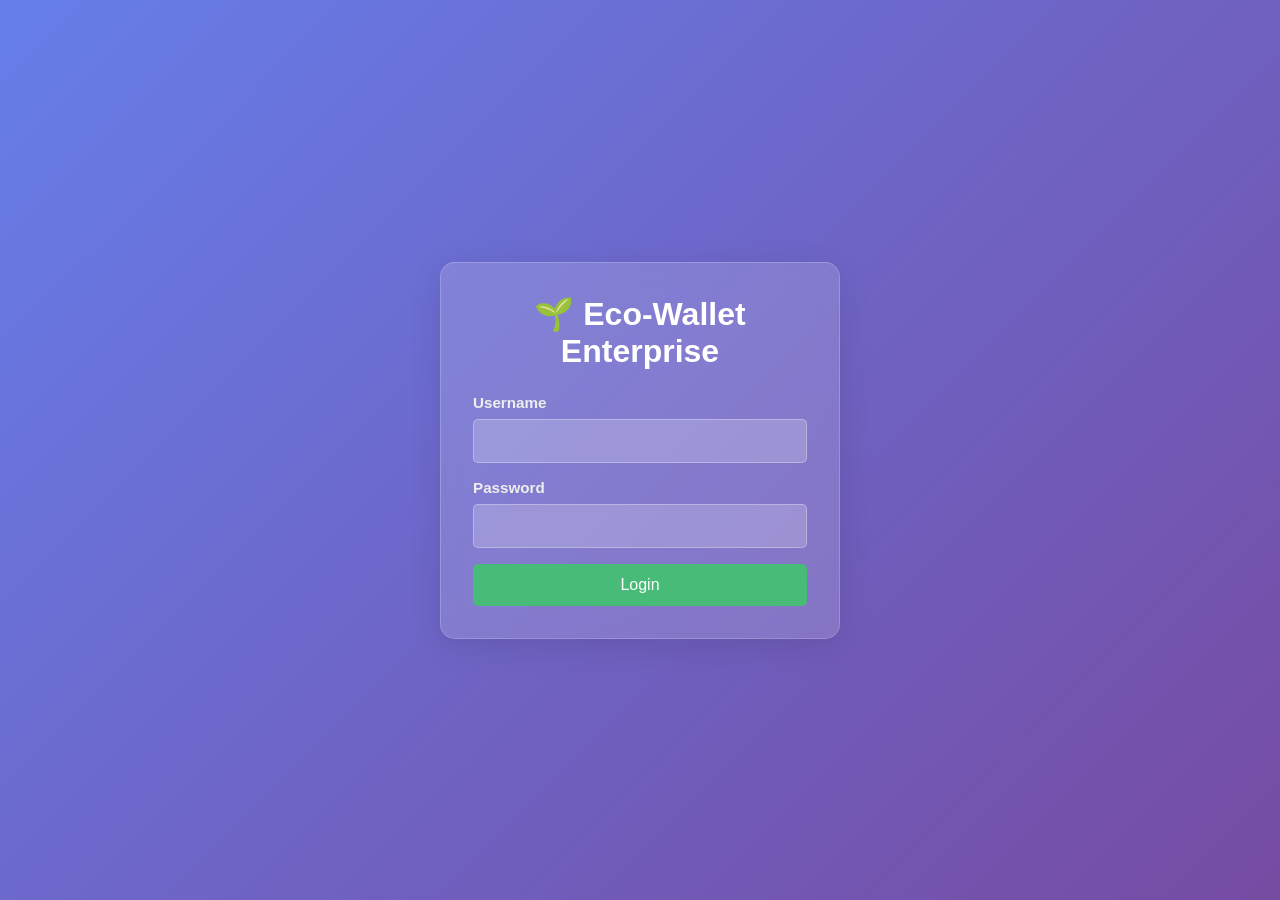
<file: frontend/login.html>
<!DOCTYPE html>
<html lang="en">
<head>
    <meta charset="UTF-8">
    <meta name="viewport" content="width=device-width, initial-scale=1.0">
    <title>Eco-Wallet Login</title>
    <link rel="stylesheet" href="style.css">
    <style>
        body {
            font-family: 'Segoe UI', Tahoma, Geneva, Verdana, sans-serif;
            background: linear-gradient(135deg, #667eea 0%, #764ba2 100%);
            display: flex;
            justify-content: center;
            align-items: center;
            height: 100vh;
        }
        .login-card {
            background: rgba(255, 255, 255, 0.15);
            backdrop-filter: blur(10px);
            -webkit-backdrop-filter: blur(10px);
            border-radius: 15px;
            border: 1px solid rgba(255, 255, 255, 0.2);
            box-shadow: 0 8px 32px 0 rgba(0, 0, 0, 0.1);
            padding: 2rem;
            width: 100%;
            max-width: 400px;
        }
        .login-card h1 { text-align: center; color: #fff; margin-bottom: 1.5rem; }
        .form-group { margin-bottom: 1rem; }
        .form-group label { display: block; margin-bottom: 0.5rem; color: #eee; }
        .form-group input {
            width: 100%;
            padding: 0.75rem;
            border-radius: 5px;
            box-sizing: border-box;
            background-color: rgba(255, 255, 255, 0.2);
            color: #fff;
            border: 1px solid rgba(255, 255, 255, 0.3);
        }
        .btn { width: 100%; padding: 0.75rem; background-color: #48bb78; color: white; border: none; border-radius: 5px; cursor: pointer; font-size: 1rem; }
        .btn:hover { background-color: #38a169; }
        .error { color: #ffcdd2; text-align: center; margin-top: 10px; display: none; }
    </style>
</head>
<body>
    <div class="login-card">
        <h1>🌱 Eco-Wallet Enterprise</h1>
        <form id="loginForm">
            <div class="form-group">
                <label for="username">Username</label>
                <input type="text" id="username" name="username" required>
            </div>
            <div class="form-group">
                <label for="password">Password</label>
                <input type="password" id="password" name="password" required>
            </div>
            <button type="submit" class="btn">Login</button>
            <p class="error" id="errorMsg"></p>
        </form>
    </div>

    <script>
        document.getElementById('loginForm').addEventListener('submit', async (e) => {
            e.preventDefault();
            const username = document.getElementById('username').value;
            const password = document.getElementById('password').value;
            const errorMsg = document.getElementById('errorMsg');

            try {
                const response = await fetch('/api/login', {
                    method: 'POST',
                    headers: { 'Content-Type': 'application/json' },
                    body: JSON.stringify({ username, password })
                });

                const data = await response.json();

                if (response.ok) {
                    window.location.href = '/';
                } else {
                    errorMsg.textContent = data.error || 'Login failed';
                    errorMsg.style.display = 'block';
                }
            } catch (err) {
                errorMsg.textContent = 'Network error';
                errorMsg.style.display = 'block';
            }
        });
    </script>
</body>
</html>
</file>
<file: frontend/style.css>
* {
    margin: 0;
    padding: 0;
    box-sizing: border-box;
}

body {
    font-family: 'Segoe UI', Tahoma, Geneva, Verdana, sans-serif;
    background: linear-gradient(135deg, #667eea 0%, #764ba2 100%);
    min-height: 100vh;
    display: flex;
    justify-content: center;
    align-items: flex-start;
    padding: 20px;
}

.container {
    width: 100%;
    max-width: 600px;
    padding-top: 20px;
    padding-bottom: 40px;
}

.header {
    text-align: center;
    color: white;
    margin-bottom: 30px;
}

.header h1 {
    font-size: 2.5rem;
    margin-bottom: 10px;
}

.header p {
    font-size: 1.1rem;
    opacity: 0.9;
}

.card {
    background: rgba(255, 255, 255, 0.15);
    backdrop-filter: blur(10px);
    -webkit-backdrop-filter: blur(10px);
    border-radius: 15px;
    border: 1px solid rgba(255, 255, 255, 0.2);
    padding: 30px;
    box-shadow: 0 8px 32px 0 rgba(0, 0, 0, 0.1);
    margin-bottom: 20px;
}

.card h2 {
    color: #fff;
    margin-bottom: 20px;
    text-align: center;
}

.card p {
    color: #eee;
    line-height: 1.6;
}

.eco-score-display {
    font-size: 4rem;
    font-weight: bold;
    text-align: center;
    color: #fff;
    margin-bottom: 20px;
    padding: 20px;
    background: rgba(255, 255, 255, 0.1);
    border: 1px solid rgba(255, 255, 255, 0.2);
    border-radius: 10px;
    min-height: 100px;
    display: flex;
    align-items: center;
    justify-content: center;
}

.eco-score-display.error {
    color: #e74c3c;
}

button {
    width: 100%;
    padding: 12px;
    font-size: 1rem;
    background: #667eea;
    color: white;
    border: none;
    border-radius: 8px;
    cursor: pointer;
    transition: background 0.3s ease;
}

button:hover {
    background: #5568d3;
}

button:active {
    transform: scale(0.98);
}

.info {
    background: rgba(255, 255, 255, 0.15);
    backdrop-filter: blur(10px);
    -webkit-backdrop-filter: blur(10px);
    border-radius: 15px;
    border: 1px solid rgba(255, 255, 255, 0.2);
    padding: 20px;
    box-shadow: 0 8px 32px 0 rgba(0, 0, 0, 0.1);
    color: #fff;
    text-align: center;
}

.info p {
    margin-bottom: 10px;
    line-height: 1.6;
}

.info p:last-child {
    margin-bottom: 0;
}

#expensesChart {
    max-height: 300px;
}
/* Form Styling */
.form-group {
    margin-bottom: 15px;
}

.form-group label {
    display: block;
    margin-bottom: 6px;
    font-weight: 600;
    color: #eee;
    font-size: 0.95rem;
}

.form-group input,
.form-group select {
    width: 100%;
    padding: 10px;
    font-size: 1rem;
    border: 1px solid rgba(255, 255, 255, 0.3);
    background-color: rgba(255, 255, 255, 0.2);
    color: #fff;
    border-radius: 6px;
    font-family: inherit;
    transition: border-color 0.3s ease;
}

.form-group select option {
    background: #5568d3;
    color: #fff;
}

.form-group input:focus,
.form-group select:focus {
    outline: none;
    border-color: #667eea;
    box-shadow: 0 0 0 3px rgba(102, 126, 234, 0.1);
}

.submit-btn {
    width: 100%;
    padding: 12px;
    font-size: 1rem;
    background: #667eea;
    color: white;
    border: none;
    border-radius: 8px;
    cursor: pointer;
    transition: background 0.3s ease;
    font-weight: 600;
}

.submit-btn:hover {
    background: #5568d3;
}

.submit-btn:active {
    transform: scale(0.98);
}

/* Custom File Upload */
.file-upload-wrapper {
    position: relative;
    display: flex;
    align-items: center;
}

.file-upload-wrapper input[type="file"] {
    display: none;
}

.file-upload-label {
    background-color: #4299e1;
    color: white;
    padding: 10px 15px;
    border-radius: 5px;
    cursor: pointer;
    white-space: nowrap;
}

.file-name-display {
    margin-left: 15px;
}
</file>
